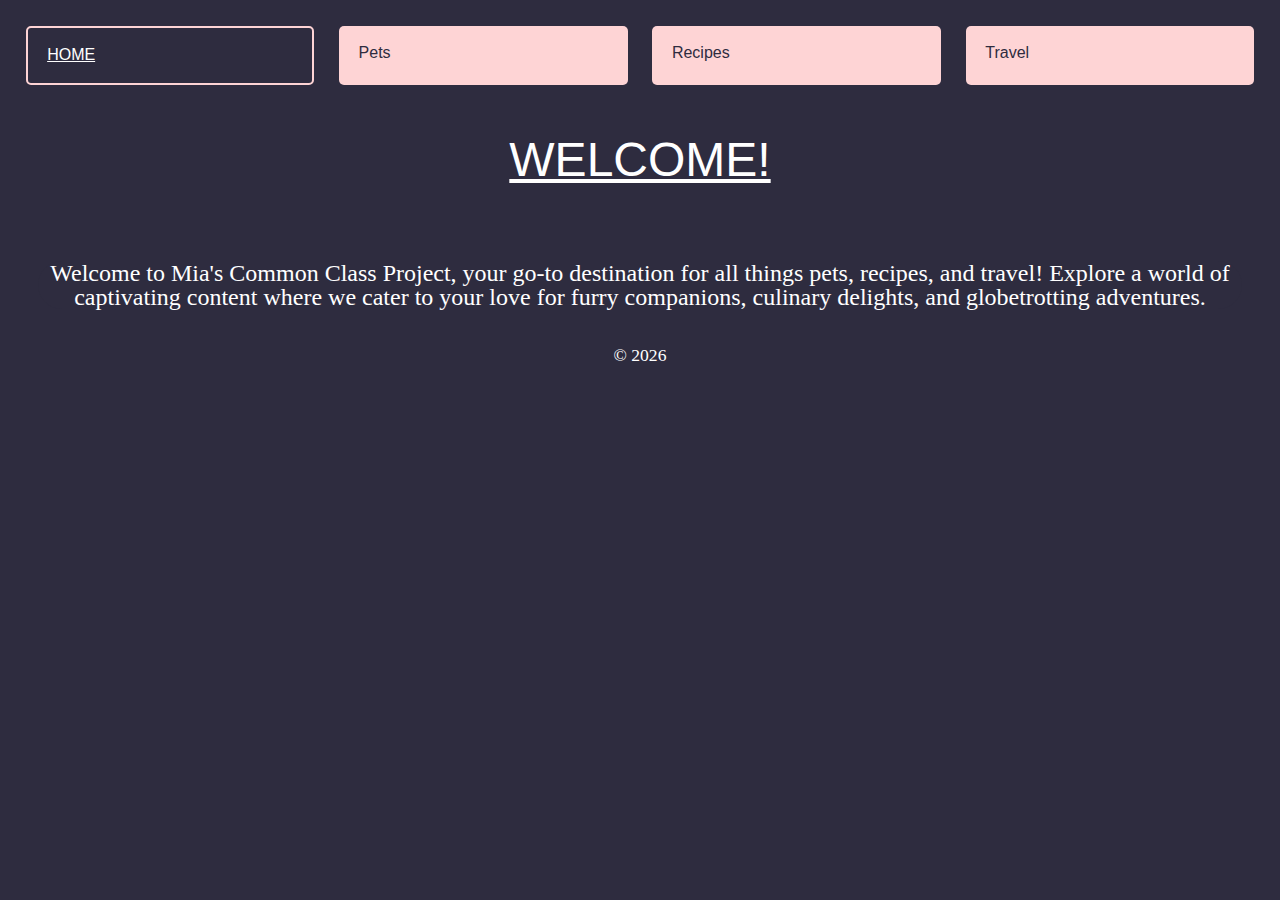
<file: index.html>
<!DOCTYPE html>
<html lang="en">

<head>
    <meta charset="UTF-8">
    <meta name="viewport" content="width=device-width, initial-scale=1.0">
    <title>Home</title>
    <link rel="stylesheet" type="text/css" href="css/html5reset.css">
    <link rel="stylesheet" type="text/css" href="css/style.css">
</head>

<body>
    <a href="#maincontent" class="skip-link">Skip to Main Content</a>
    <header>
        <nav class="nav-bar">
            <ul>
                <li class="active"><a href="index.html">Home</a></li>
                <li><a href="pets.html">Pets</a></li>
                <li><a href="recipes.html">Recipes</a></li>
                <li><a href="travel.html">Travel</a></li>
            </ul>
        </nav>
        <h1>Welcome!</h1>

    </header>
    <main id="maincontent">
        <div class="words">
            <p>Welcome to Mia's Common Class Project, your go-to destination for all things pets, recipes, and
                travel! Explore a world of captivating content where we cater to your love for furry companions,
                culinary delights, and globetrotting adventures. </p>

        </div>

    </main>
    <footer>
        <p id="year">© </p>

    </footer>
    <script>
        const yearSpan = document.getElementById('year');
        yearSpan.textContent += new Date().getFullYear();
    </script>



</body>

</html>
</file>
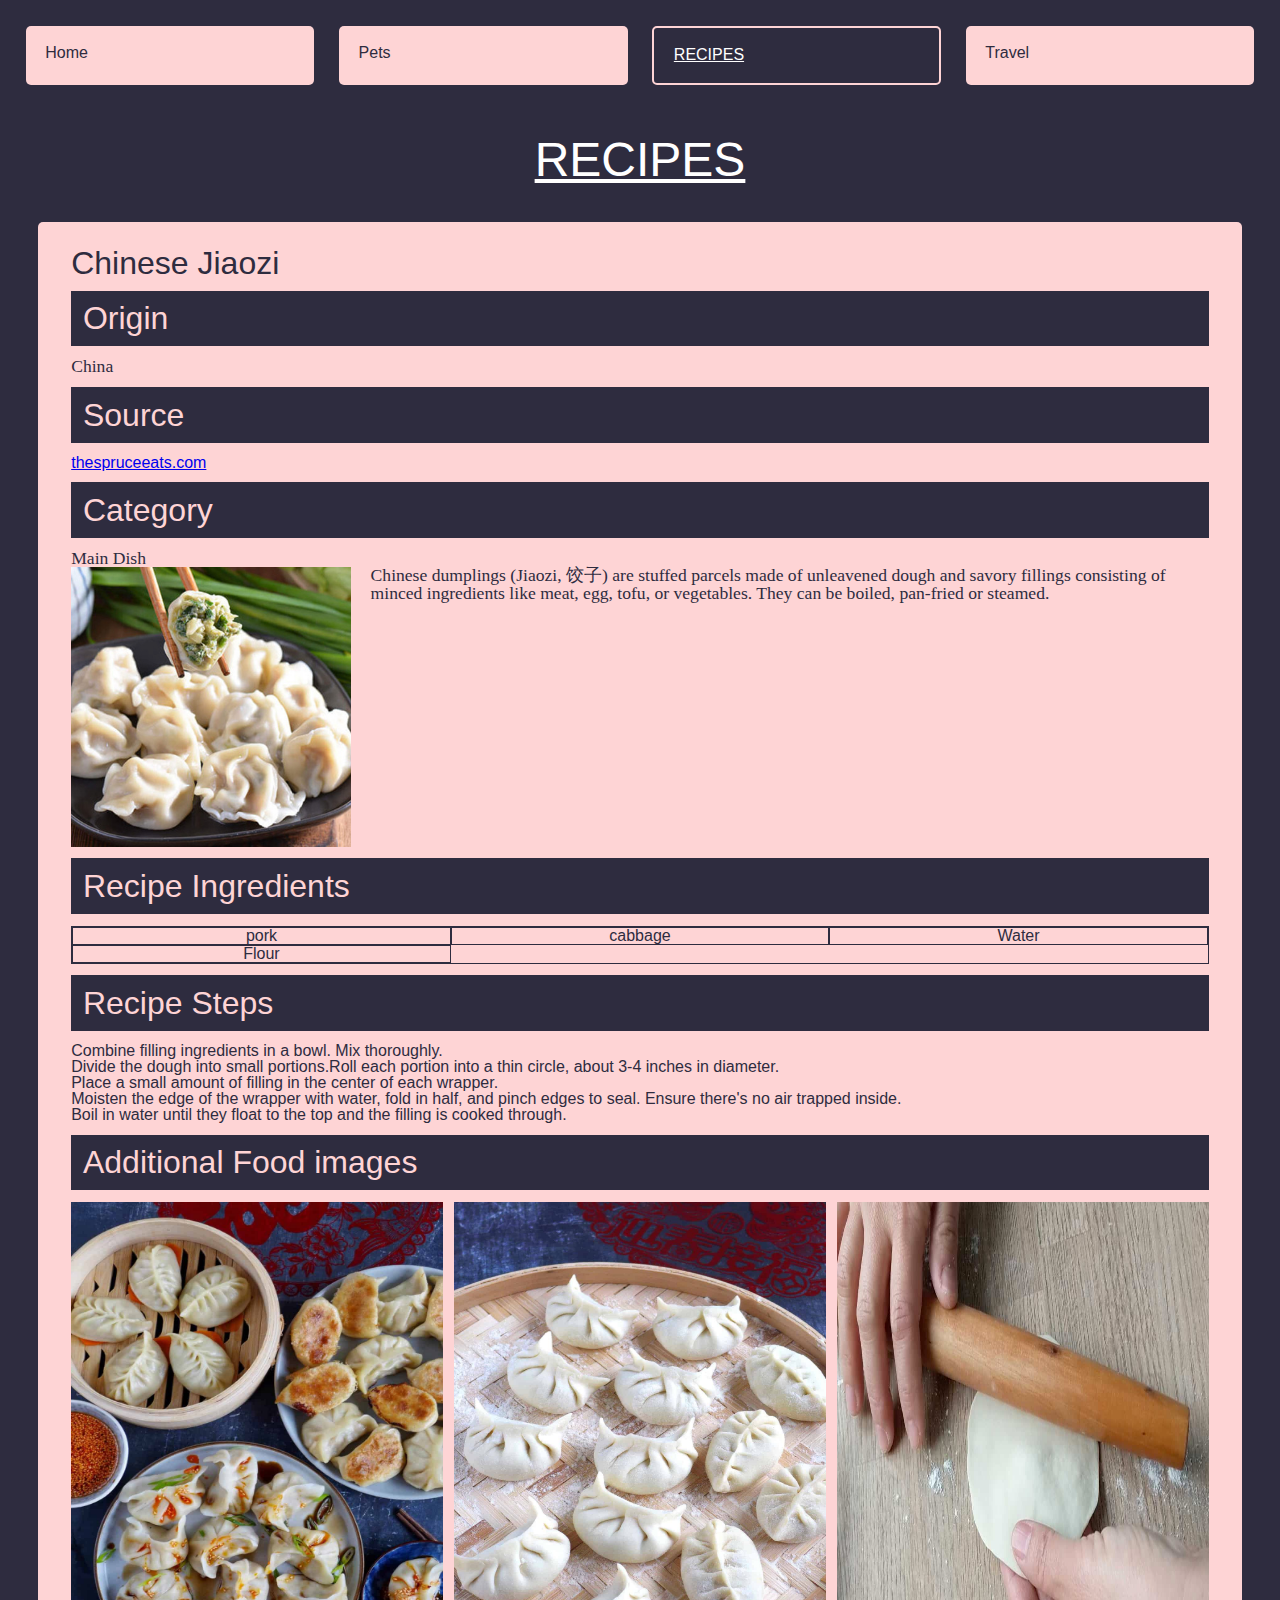
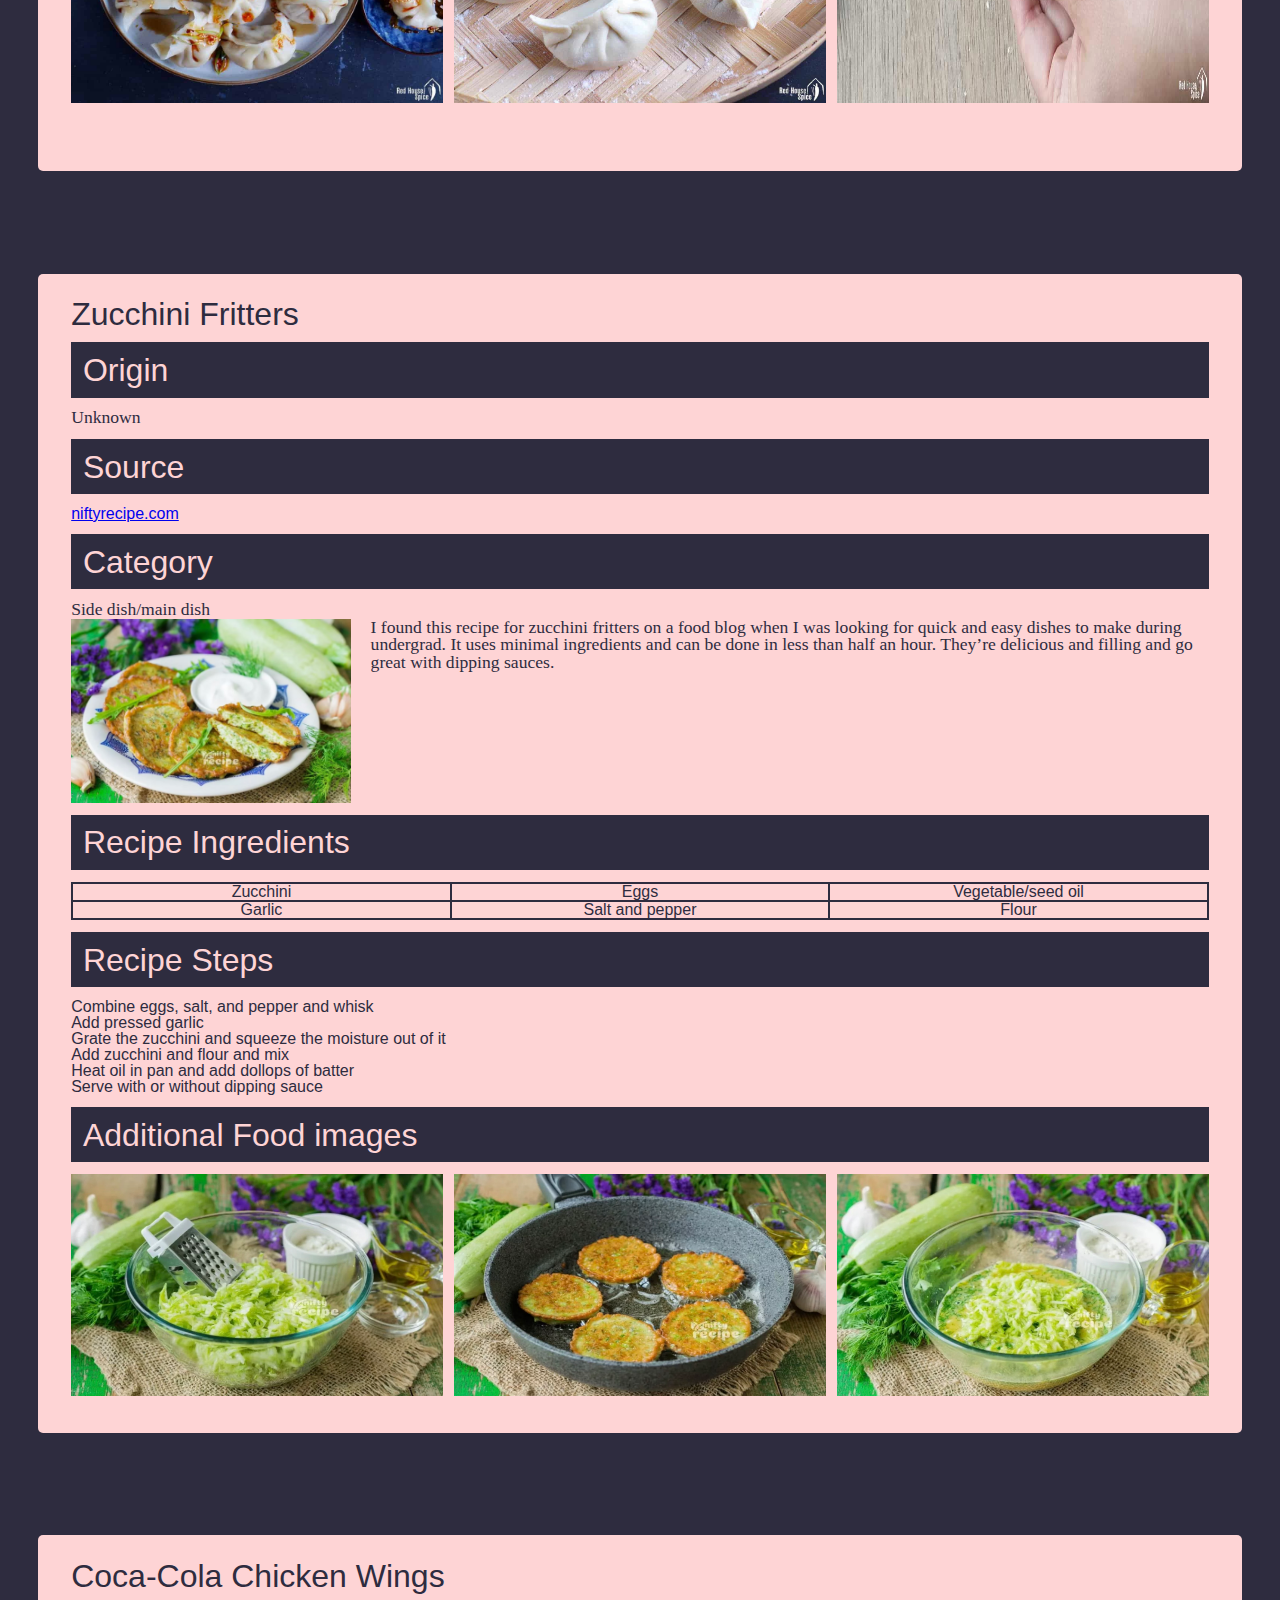
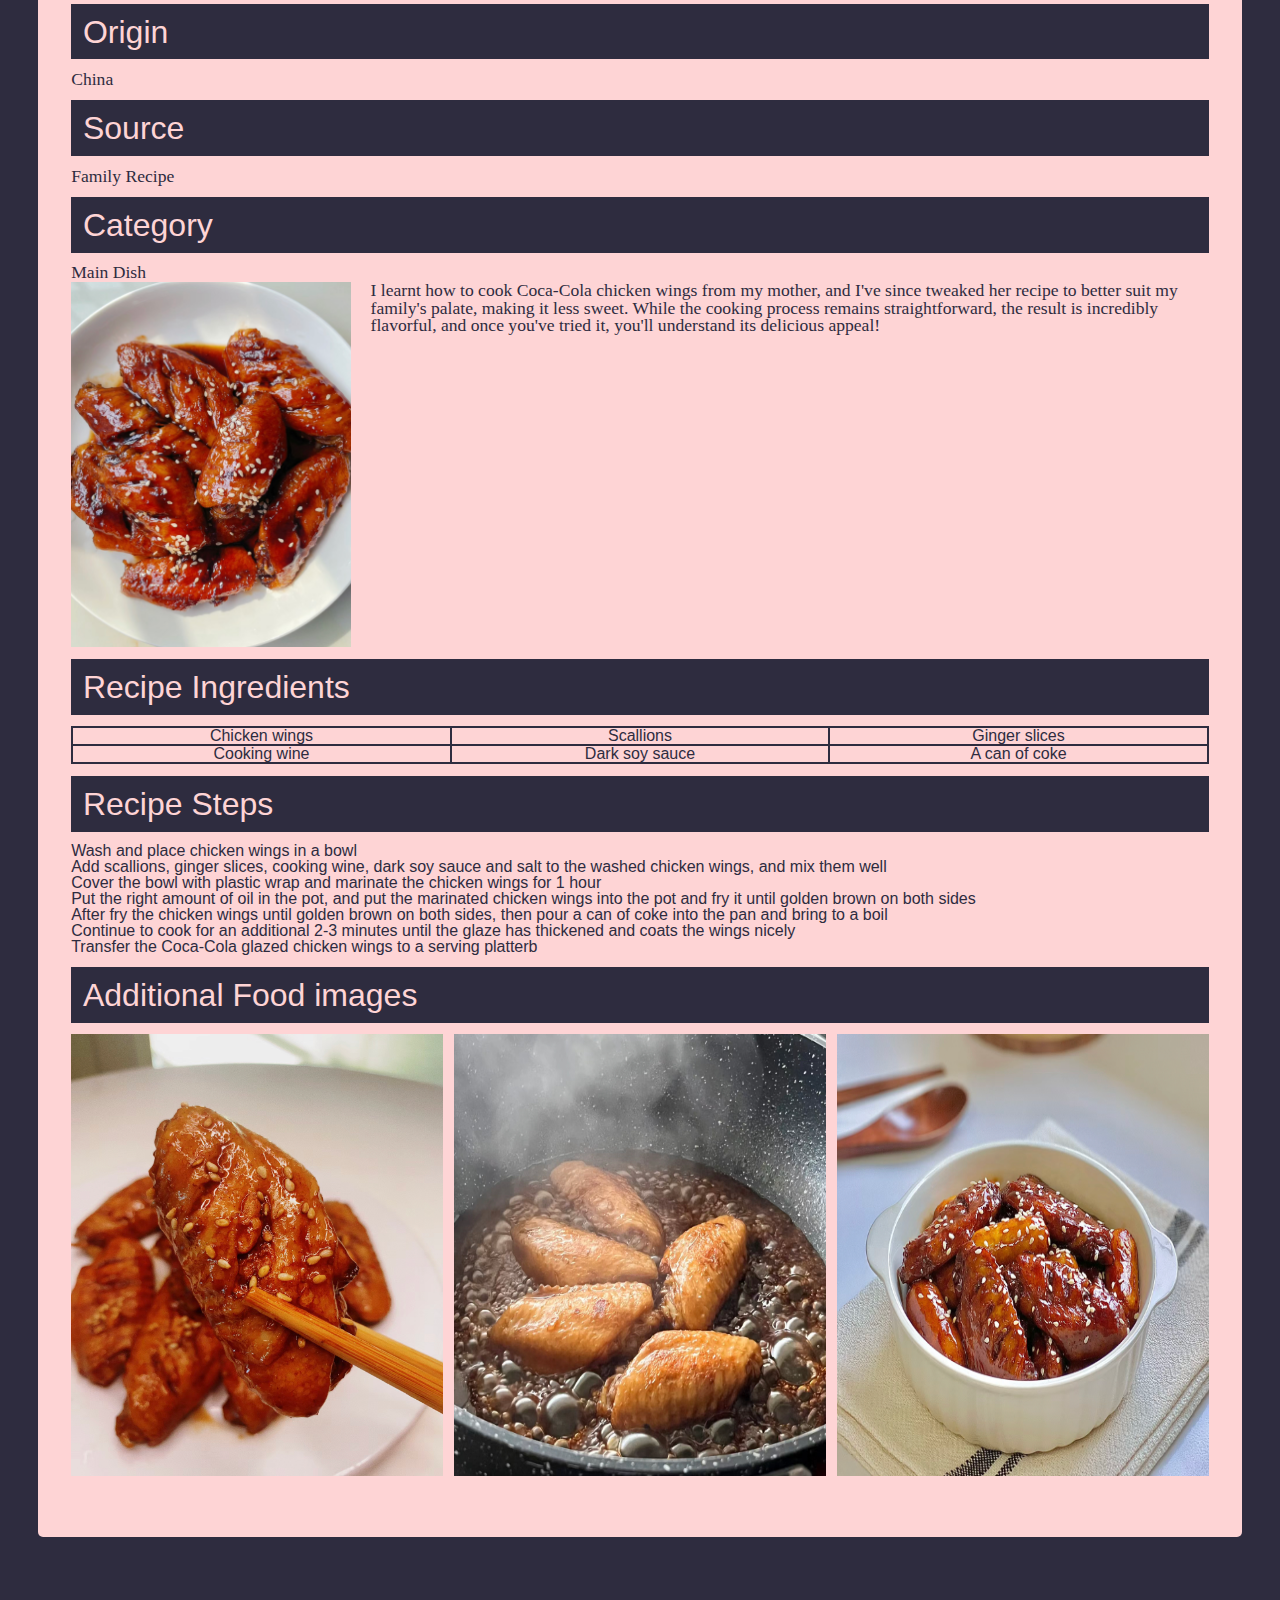
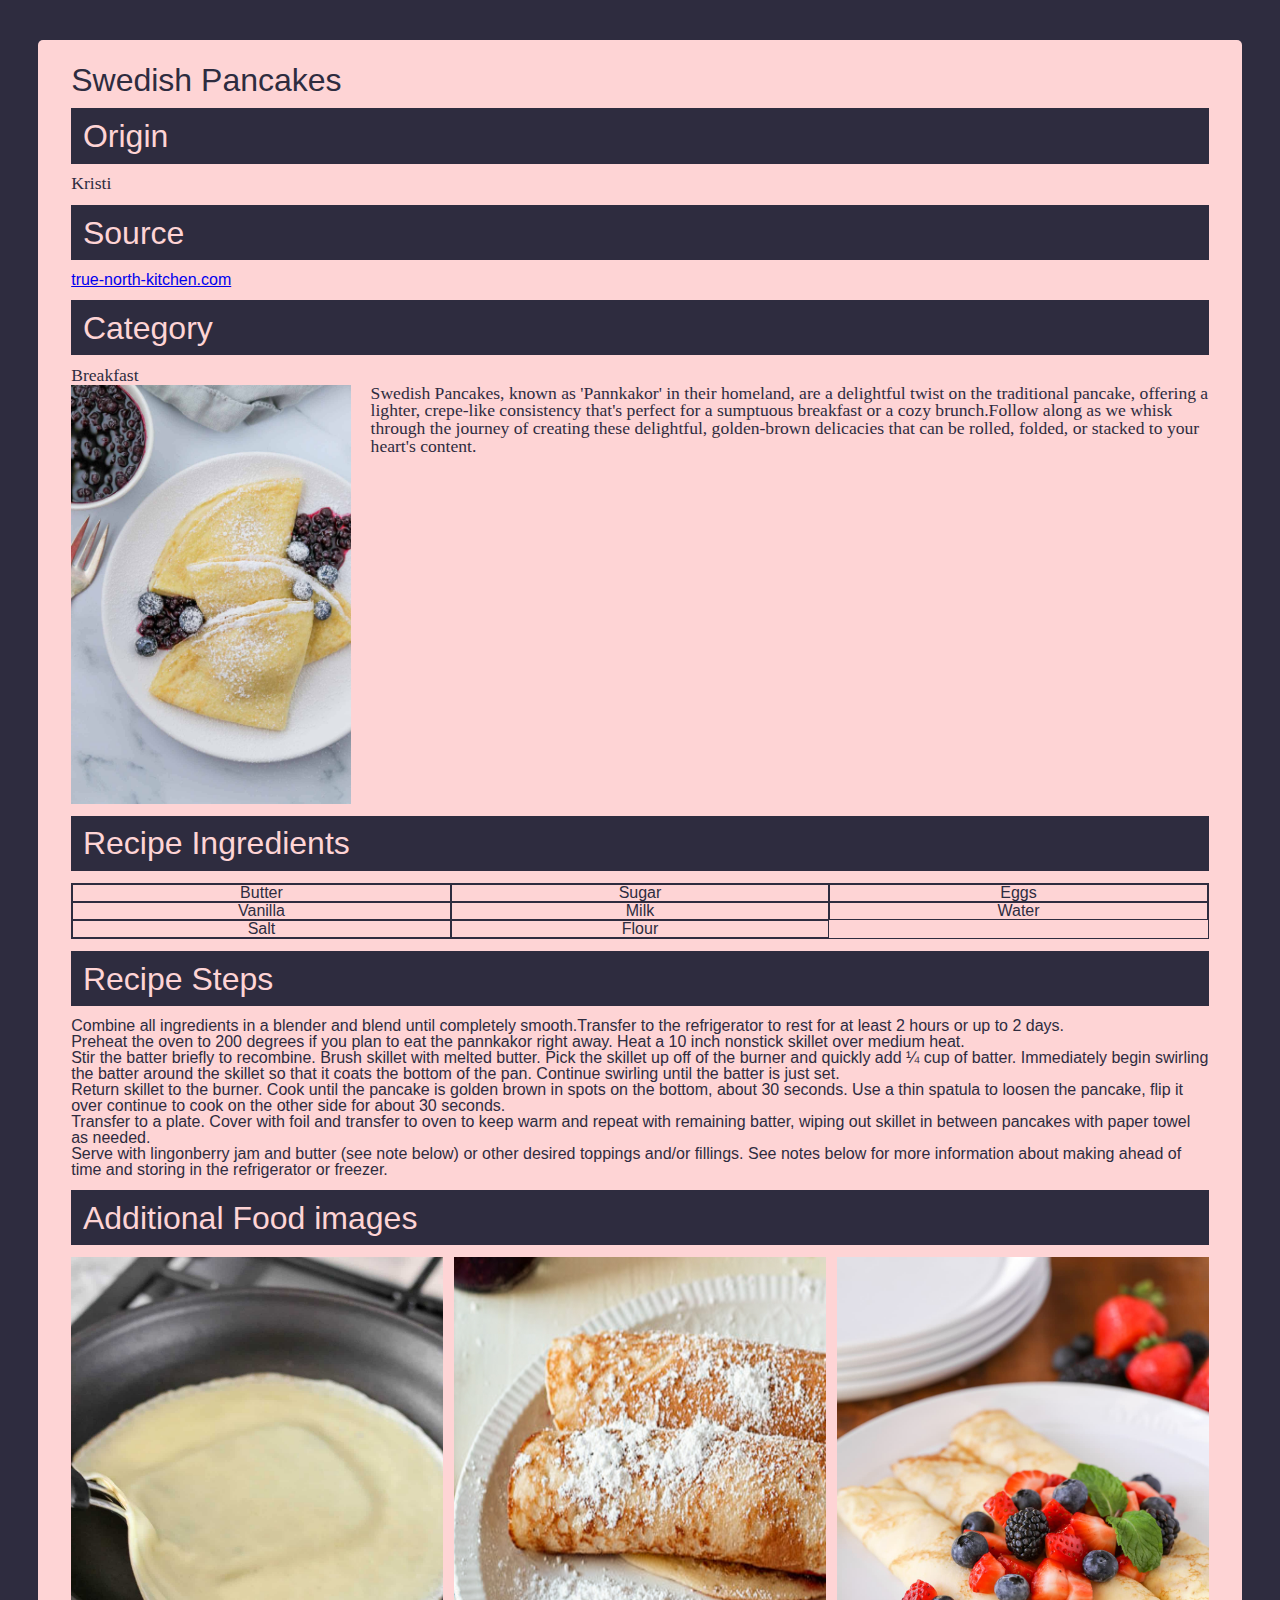
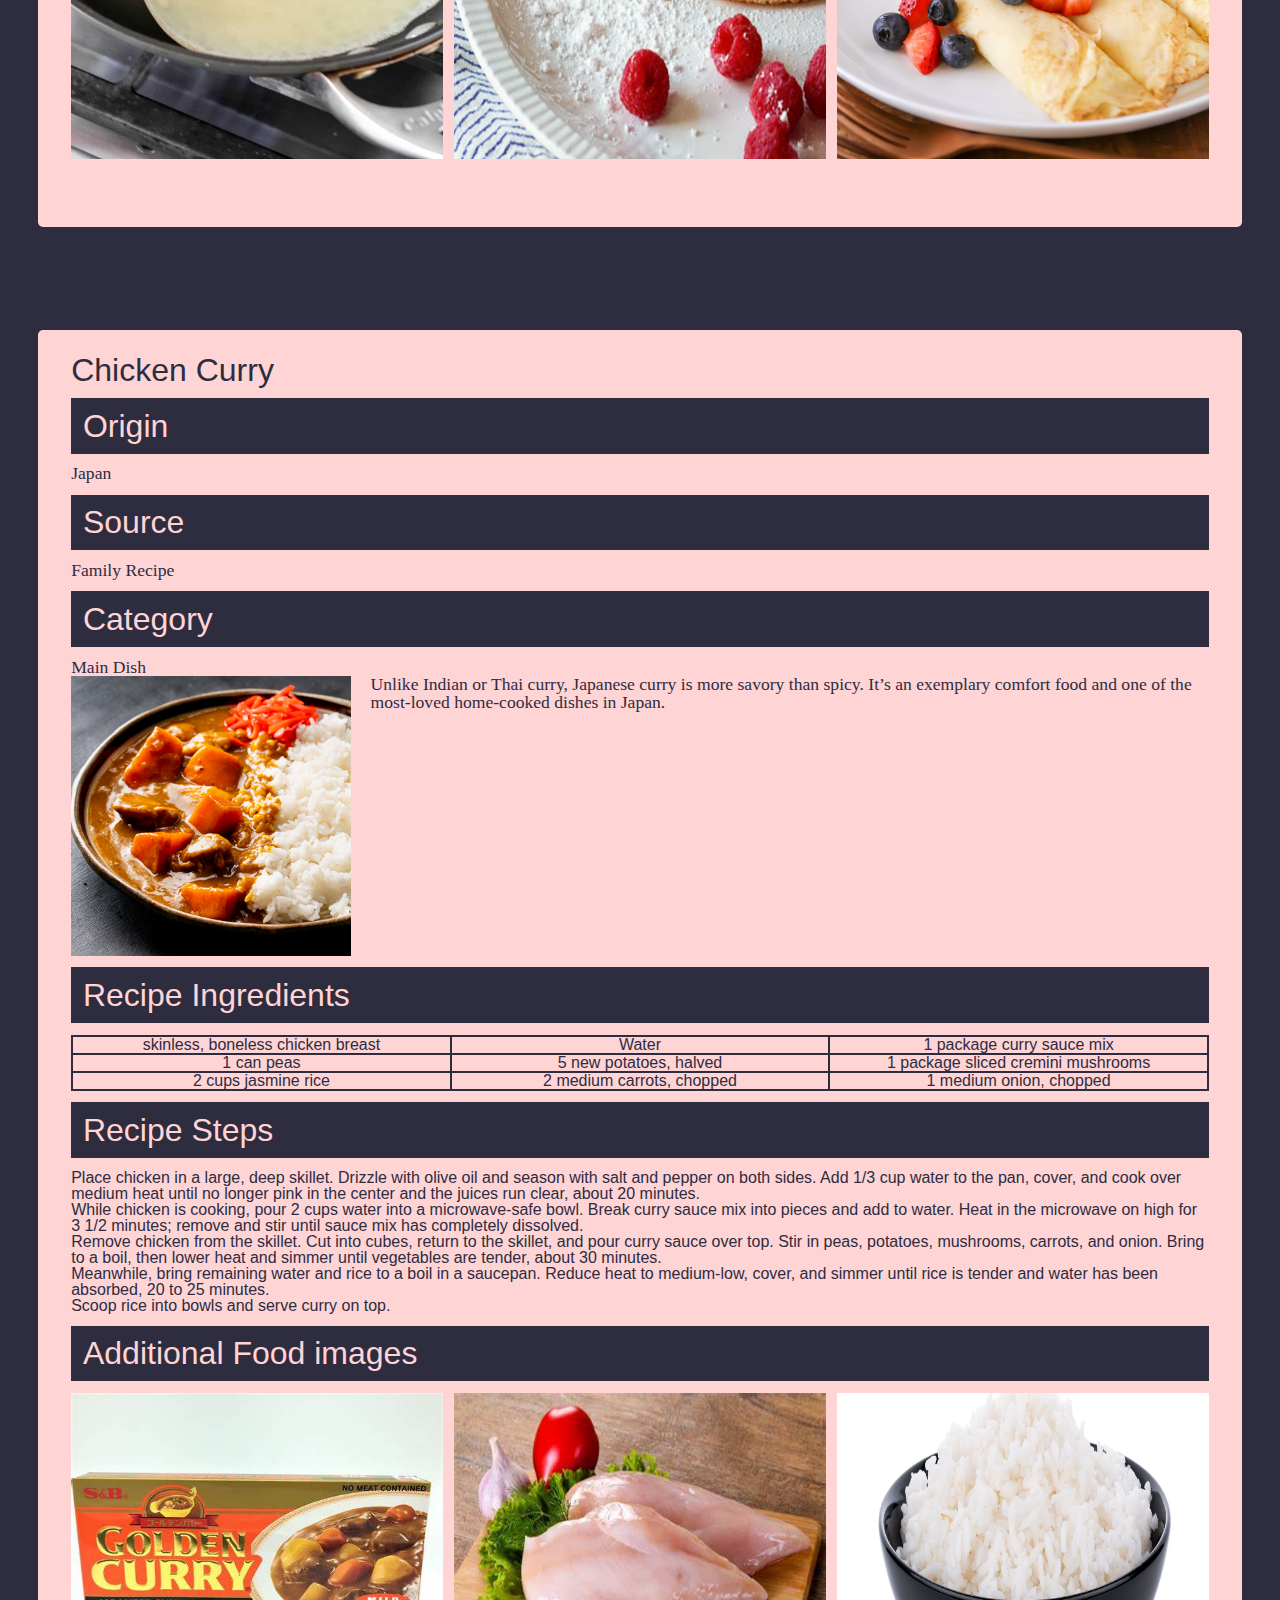
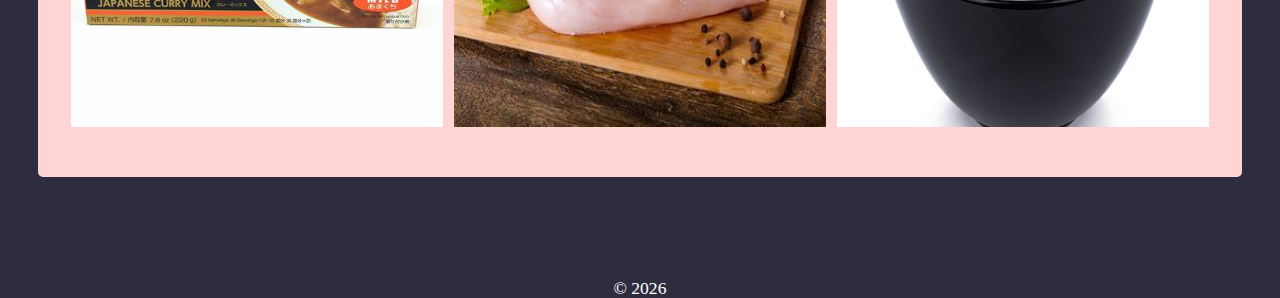
<file: recipes.html>
<!DOCTYPE html>
<html lang="en">

<head>
    <meta charset="UTF-8">
    <meta name="viewport" content="width=device-width, initial-scale=1.0">
    <title>Recipes</title>
    <link rel="stylesheet" type="text/css" href="css/html5reset.css">
    <link rel="stylesheet" type="text/css" href="css/style.css">
</head>

<body>
    <a href="#maincontent" class="skip-link">Skip to Main Content</a>
    <header>
        <nav class="nav-bar">
            <ul>
                <li><a href="index.html">Home</a></li>
                <li><a href="pets.html">Pets</a></li>
                <li class="active"><a href="recipes.html">Recipes</a></li>
                <li><a href="travel.html">Travel</a></li>
            </ul>
        </nav>
        <h1>Recipes</h1>
    </header>

    <main id="maincontent">
        <div class="petscategory">
            <h2>Chinese Jiaozi</h2>

            <h3>Origin</h3>
            <div class="recipecontainer">
                <p>China</p>
            </div>

            <h3>Source</h3>
            <div class="recipecontainer">
                <a href="https://www.thespruceeats.com/jiaozi-chinese-dumplings-694504">thespruceeats.com</a>
            </div>

            <h3>Category</h3>
            <div class="recipecontainer">
                <p>Main Dish</p>
            </div>
            <div class="container">
                <img src="recipes/jiaozi.jpeg" width="400" alt="A plate is filled with jiaozi" class="petsimg">

                <p>Chinese dumplings (Jiaozi, 饺子) are stuffed parcels made of unleavened dough and savory fillings
                    consisting of minced ingredients like meat, egg, tofu, or vegetables. They can be boiled, pan-fried
                    or
                    steamed.</p>
            </div>

            <h3>Recipe Ingredients</h3>
            <div class="grid-recipeingredients">
                <ul>
                    <li>pork</li>
                    <li>cabbage</li>
                    <li>Water</li>
                    <li>Flour</li>
                </ul>
            </div>

            <h3>Recipe Steps</h3>
            <div class="recipecontainer">

                <ul>
                    <li>Combine filling ingredients in a bowl. Mix thoroughly.</li>
                    <li>Divide the dough into small portions.Roll each portion into a thin circle, about 3-4 inches in
                        diameter.</li>
                    <li>Place a small amount of filling in the center of each wrapper.</li>
                    <li>Moisten the edge of the wrapper with water, fold in half, and pinch edges to seal. Ensure
                        there's no
                        air trapped inside.</li>
                    <li>Boil in water until they float to the top and the filling is cooked through.</li>
                </ul>
            </div>


            <h3>Additional Food images</h3>
            <div class="grid-recipephoto">
                <img src="recipes/jiaozi2.jpeg" width="200" alt="Three dishes of Jiaozi.">
                <img src="recipes/jiaozi3.jpeg" width="200" alt="Steamed jiaozi">
                <img src="recipes/jiaozi4.jpeg" width="200" alt="Making jiaozi">
            </div>

        </div>
        <div class="petscategory">
            <h2>Zucchini Fritters</h2>


            <h3>Origin</h3>
            <div class="recipecontainer">

                <p>Unknown</p>
            </div>

            <h3>Source</h3>
            <div class="recipecontainer">
                <a href="https://www.niftyrecipe.com">niftyrecipe.com</a>
            </div>

            <h3>Category</h3>
            <div class="recipecontainer">
                <p>Side dish/main dish</p>
            </div>
            <div class="container">
                <img src="recipes/Zucchini_fritters_1.jpeg" width="400" alt="A plate is filled with Zucchini Fritters."
                    class="petsimg">
                <p>I found this recipe for zucchini fritters on a food blog when I was looking for quick and easy dishes
                    to
                    make during undergrad. It uses minimal ingredients and can be done in less than half an hour.
                    They’re
                    delicious and filling and go great with dipping sauces.</p>
            </div>

            <h3>Recipe Ingredients</h3>
            <div class="grid-recipeingredients">
                <ul>
                    <li>Zucchini</li>
                    <li>Eggs</li>
                    <li>Vegetable/seed oil</li>
                    <li>Garlic</li>
                    <li>Salt and pepper</li>
                    <li>Flour</li>
                </ul>
            </div>

            <h3>Recipe Steps</h3>
            <div class="recipecontainer">
                <ul>
                    <li>Combine eggs, salt, and pepper and whisk</li>
                    <li>Add pressed garlic</li>
                    <li>Grate the zucchini and squeeze the moisture out of it</li>
                    <li>Add zucchini and flour and mix</li>
                    <li>Heat oil in pan and add dollops of batter</li>
                    <li>Serve with or without dipping sauce</li>
                </ul>
            </div>

            <h3>Additional Food images</h3>
            <div class="grid-recipephoto">
                <img src="recipes/Zucchini_fritters_2.jpeg" width="200" alt="Grated zucchini.">
                <img src="recipes/Zucchini_fritters_3.jpeg" width="200"
                    alt="Ingredients for zucchini fritters combined.">
                <img src="recipes/Zucchini_fritters_4.jpg" width="200" alt="Zucchini fritters in the pan cooking.">
            </div>
        </div>
        <div class="petscategory">
            <h2>Coca-Cola Chicken Wings</h2>

            <h3>Origin</h3>
            <div class="recipecontainer">
                <p>China</p>
            </div>

            <h3>Source</h3>
            <div class="recipecontainer">
                <p>Family Recipe</p>
            </div>
            <h3>Category</h3>
            <div class="recipecontainer">
                <p>Main Dish</p>
            </div>
            <div class="container">
                <img src="recipes/coca_cola_chicken_wings.jpg" width="400"
                    alt="A plate is filled with coca-cola chicken wings." class="petsimg">
                <p>I learnt how to cook Coca-Cola chicken wings from my mother, and I've since tweaked her recipe to
                    better
                    suit my family's palate, making it less sweet. While the cooking process remains straightforward,
                    the
                    result is incredibly flavorful, and once you've tried it, you'll understand its delicious appeal!
                </p>
            </div>

            <h3>Recipe Ingredients</h3>
            <div class="grid-recipeingredients">
                <ul>
                    <li>Chicken wings</li>
                    <li>Scallions</li>
                    <li>Ginger slices</li>
                    <li>Cooking wine</li>
                    <li>Dark soy sauce</li>
                    <li>A can of coke</li>
                </ul>
            </div>

            <h3>Recipe Steps</h3>
            <div class="recipecontainer">
                <ul>
                    <li>Wash and place chicken wings in a bowl</li>
                    <li>Add scallions, ginger slices, cooking wine, dark soy sauce and salt to the washed chicken wings,
                        and
                        mix them well</li>
                    <li>Cover the bowl with plastic wrap and marinate the chicken wings for 1 hour</li>
                    <li>Put the right amount of oil in the pot, and put the marinated chicken wings into the pot and fry
                        it
                        until golden brown on both sides</li>
                    <li>After fry the chicken wings until golden brown on both sides, then pour a can of coke into the
                        pan
                        and bring to a boil</li>
                    <li>Continue to cook for an additional 2-3 minutes until the glaze has thickened and coats the wings
                        nicely</li>
                    <li>Transfer the Coca-Cola glazed chicken wings to a serving platterb</li>
                </ul>
            </div>

            <h3>Additional Food images</h3>
            <div class="grid-recipephoto">
                <img src="recipes/chicken_wings_chopsticks.jpg" width="200"
                    alt="A chicken wing picked up by chopsticks.">
                <img src="recipes/boils_in_coke.jpg" width="200" alt="Chicken wings boiled in coke.">
                <img src="recipes/chicken-wings_and_rice_cake.jpg" width="200"
                    alt="Coca-cola chicken wings served with rice cake.">
            </div>
        </div>
        <div class="petscategory">
            <h2>Swedish Pancakes</h2>

            <h3>Origin</h3>
            <div class="recipecontainer">
                <p>Kristi</p>
            </div>

            <h3>Source</h3>
            <div class="recipecontainer">
                <a href="https://www.true-north-kitchen.com">true-north-kitchen.com</a>
            </div>

            <h3>Category</h3>
            <div class="recipecontainer">
                <p>Breakfast</p>
            </div>
            <div class="container">
                <img src="recipes/swedish-pancakes-platted.jpeg" width="400"
                    alt="A plate is filled with swedish pancakes pan" class="petsimg">

                <p>Swedish Pancakes, known as 'Pannkakor' in their homeland, are a delightful twist on the traditional
                    pancake, offering a lighter, crepe-like consistency that's perfect for a sumptuous breakfast or a
                    cozy
                    brunch.Follow along as we whisk through the journey of creating these delightful, golden-brown
                    delicacies that can be rolled, folded, or stacked to your heart's content.</p>
            </div>

            <h3>Recipe Ingredients</h3>
            <div class="grid-recipeingredients">
                <ul>
                    <li>Butter</li>
                    <li>Sugar</li>
                    <li>Eggs</li>
                    <li>Vanilla</li>
                    <li>Milk</li>
                    <li>Water</li>
                    <li>Salt</li>
                    <li>Flour</li>
                </ul>
            </div>
            <h3>Recipe Steps</h3>
            <div class="recipecontainer">
                <ul>
                    <li>Combine all ingredients in a blender and blend until completely smooth.Transfer to the
                        refrigerator
                        to rest for at least 2 hours or up to 2 days.</li>
                    <li>Preheat the oven to 200 degrees if you plan to eat the pannkakor right away. Heat a 10 inch
                        nonstick
                        skillet over medium heat.</li>
                    <li>Stir the batter briefly to recombine. Brush skillet with melted butter. Pick the skillet up off
                        of
                        the burner and quickly add ¼ cup of batter. Immediately begin swirling
                        the batter around the skillet so that it coats the bottom of the pan. Continue swirling until
                        the
                        batter is just set.</li>
                    <li>Return skillet to the burner. Cook until the pancake is golden brown in spots on the bottom,
                        about
                        30 seconds. Use a thin spatula to loosen the pancake, flip it over continue to
                        cook on the other side for about 30 seconds.</li>
                    <li>Transfer to a plate. Cover with foil and transfer to oven to keep warm and repeat with remaining
                        batter, wiping out skillet in between pancakes with
                        paper towel as needed.
                    </li>
                    <li>Serve with lingonberry jam and butter (see note below) or other desired toppings and/or
                        fillings.
                        See notes below for more information about making ahead of time and storing in the refrigerator
                        or
                        freezer.</li>
                </ul>
            </div>


            <h3>Additional Food images</h3>
            <div class="grid-recipephoto">
                <img src="recipes/swedish-pancakes-pan.jpeg" width="200" alt="Swedish pancakes are cooked.">
                <img src="recipes/swedish-pancakes.jpg" width="200" alt="Swedish pancakes are plated.">
                <img src="recipes/swedish-pancakes3-resize-6.jpg" width="200"
                    alt="Swedish pancakes are plated with fruits.">
            </div>

        </div>
        <div class="petscategory">
            <h2>Chicken Curry</h2>

            <h3>Origin</h3>
            <div class="recipecontainer">
                <p>Japan</p>
            </div>

            <h3>Source</h3>
            <div class="recipecontainer">
                <p>Family Recipe</p>
            </div>

            <h3>Category</h3>
            <div class="recipecontainer">
                <p>Main Dish</p>
            </div>
            <div class="container">
                <img src="recipes/Japanese_Chicken_Curry.jpg" width="400"
                    alt="A plate is filled with Japanese Chicken Curry" class="petsimg">

                <p>Unlike Indian or Thai curry, Japanese curry is more savory than spicy. It’s an exemplary comfort food
                    and
                    one of the most-loved home-cooked dishes in Japan.</p>
            </div>

            <h3>Recipe Ingredients</h3>
            <div class="grid-recipeingredients">
                <ul>
                    <li>skinless, boneless chicken breast</li>
                    <li>Water</li>
                    <li>1 package curry sauce mix</li>
                    <li>1 can peas</li>
                    <li>5 new potatoes, halved</li>
                    <li>1 package sliced cremini mushrooms</li>
                    <li>2 cups jasmine rice</li>
                    <li>2 medium carrots, chopped</li>
                    <li>1 medium onion, chopped</li>
                </ul>
            </div>

            <h3>Recipe Steps</h3>
            <div class="recipecontainer">
                <ul>
                    <li>Place chicken in a large, deep skillet. Drizzle with olive oil and season with salt and pepper
                        on
                        both sides. Add 1/3 cup water to the pan, cover, and cook over medium heat until no longer pink
                        in
                        the center and the juices run clear, about 20 minutes.</li>
                    <li>While chicken is cooking, pour 2 cups water into a microwave-safe bowl. Break curry sauce mix
                        into
                        pieces and add to water. Heat in the microwave on high for 3 1/2 minutes; remove and stir until
                        sauce mix has completely dissolved.</li>
                    <li>Remove chicken from the skillet. Cut into cubes, return to the skillet, and pour curry sauce
                        over
                        top. Stir in peas, potatoes, mushrooms, carrots, and onion. Bring to a boil, then lower heat and
                        simmer until vegetables are tender, about 30 minutes.</li>
                    <li>Meanwhile, bring remaining water and rice to a boil in a saucepan. Reduce heat to medium-low,
                        cover,
                        and simmer until rice is tender and water has been absorbed, 20 to 25 minutes.</li>
                    <li>Scoop rice into bowls and serve curry on top.</li>
                </ul>
            </div>


            <h3>Additional Food images</h3>
            <div class="grid-recipephoto">
                <img src="recipes/curry_sauce.jpeg" width="200" alt="curry sauce">
                <img src="recipes/raw_chicken_breast.jpeg" width="200" alt="raw chicken breast">
                <img src="recipes/rice.jpeg" width="200" alt="Rice">
            </div>
        </div>

    </main>
    <footer>
        <p id="year">© </p>

    </footer>
    <script>
        const yearSpan = document.getElementById('year');
        yearSpan.textContent += new Date().getFullYear();
    </script>
</body>

</html>
</file>
<file: css/style.css>
:root {
    --first-theme-color: rgb(46, 44, 63);
    --second-theme-color: rgb(254, 212, 213);
}


body {
    font-family: Helvetica, sans-serif, serif;
    margin: 0;
    color: var(--first-theme-color);
    background-color: var(--first-theme-color);
}

.nav-bar ul {
    display: grid;
    grid-template-columns: repeat(4, 1fr);
    gap: 1%;
    padding: 3%;
    list-style-type: none;
    background-color: var(--first-theme-color);
    margin: 0;
    margin-left: 1%;
    margin-right: 1%;
    overflow: hidden;
    margin-top: 2%;
}

.nav-bar li {
    background-color: var(--second-theme-color);
    text-align: center;
    border-radius: 20px;
    color: var(--first-theme-color);
    transition: background-color 0.3s;
    font-size: 100%;
    padding: 12%;

}

.nav-bar li.active {
    background-color: var(--first-theme-color);
    color: white;
    text-transform: uppercase;
    border: 2px solid var(--second-theme-color);
    text-decoration: underline;
}

.nav-bar a {
    box-sizing: border-box;
    display: block;
    padding: 2% 2%;
    text-decoration: none;
    color: inherit;
    transition: background-color 0.3s;
}

.nav-bar li:not(.active) a:hover {
    background-color: var(--first-theme-color);
    color: white;
    text-transform: uppercase;
    text-decoration: underline;
}

.nav-bar a:hover {
    background-color: var(--first-theme-color);
    color: white;
    text-transform: uppercase;
    text-decoration: underline;
}

.skip-link {
    position: absolute;
    top: -40%;
    left: 0;
    background: var(--first-theme-color);
    color: rgb(177, 159, 204);
    padding: 5%;
    z-index: 100;
    transition: top 0.3s;
}

.skip-link:focus {
    top: 5%;
}

h1 {
    font-family: 'Lucida Sans', sans-serif;
    font-size: 250%;
    text-align: center;
    padding: 3%;
    text-transform: uppercase;
    color: var(--second-theme-color);
}

h2 {
    font-size: 180%;
    text-align: center;
    margin-bottom: 3%;
}

h3 {
    font-size: 150%;
    text-align: center;
    padding: 2%;
    margin-top: 3%;
    margin-bottom: 3%;
    background-color: var(--first-theme-color);
    color: var(--second-theme-color);
}

h4 {
    font-size: 80%;
    font-family: Arial, Helvetica, sans-serif;
    margin-top: 1%;
}

p {
    font-family: 'Times New Roman', sans-serif;
    font-size: 110%;

}

footer {
    text-align: center;
}

footer p {
    color: white;
}

.petscategory {
    min-height: 125%;
    padding: 5%;
    border-radius: 40px;
    margin-top: 3%;
    margin-bottom: 3%;
    margin-left: 3%;
    margin-right: 3%;
    background-color: var(--second-theme-color);
}

.words {
    min-height: 125%;
    padding: 5%;
    border-radius: 40px;
    margin-top: 3%;
    margin-bottom: 3%;
    margin-left: 3%;
    margin-right: 3%;
    background-color: var(--second-theme-color);
}

.petscategory img {
    width: 100%;
    display: block;
    margin: 0 auto;
}

.grid-petsphoto {
    display: grid;
    grid-template-columns: repeat(4, 1fr);
    gap: 1%;
}

.grid-petsphoto img {
    width: 100%;
    display: block;
    margin: 0 auto;
    height: 90%;
    border: none;
}

.grid-petslikes {
    display: grid;
    grid-template-columns: repeat(3, 1fr);
    gap: 0;
    text-align: center;
}

.grid-recipeingredients ul {
    list-style-type: none;
    margin: 0;
    display: grid;
    grid-template-columns: repeat(3, 1fr);
    gap: 0;
    text-align: center;
    border: 1px solid var(--first-theme-color);
}

.grid-recipeingredients li {
    display: grid;
    gap: 0;
    text-align: center;
    border: 1px solid var(--first-theme-color);
    place-items: center;
}

.grid-recipephoto {
    display: grid;
    grid-template-columns: repeat(3, 1fr);
    gap: 1%;
}

.grid-recipephoto img {
    width: 100%;
    display: block;
    margin: 0 auto;
    height: 90%;
    border: none;
}

@media (prefers-reduced-motion: reduce) {
    img.gif {
        content: url('https://images.asiahighlights.com/allpicture/2018/09/2485d4a0f923417eb47aeaf3_cut_600x800_264.jpg');
    }

    .animated-element {
        animation: none !important;
        transition: none !important;
    }

    .animated-background {
        background-image: none !important;
    }
}

@media screen and (min-width: 800px) {


    .nav-bar ul {
        padding: 1%;
        gap: 1%;
        margin-top: 1%;
    }

    .nav-bar li {
        border-radius: 5px;
        padding: 5%;

    }

    .petscategory {
        margin-top: 0px;
        padding: 1%;
        border-radius: 5px;
        margin-bottom: 8%;
    }



    h1 {
        text-decoration: underline;
        color: white;
    }

    h2 {
        text-align: left;
        margin-bottom: 1%;
        margin-left: 20px;
        margin-top: 1%;
    }

    h3 {
        font-size: 120%;
        text-align: left;
        padding: 1%;
        margin-top: 1%;
        margin-bottom: 1%;
        margin-left: 20px;
        margin-right: 20px;
    }

    h4 {
        margin-bottom: 15px;
    }

    .container {
        display: grid;
        margin-left: 20px;
        margin-right: 20px;
        grid-template-columns: 1fr 1fr;
        gap: 20px;
    }

    .words {
        min-height: 100%;
        padding: 2%;
        border-radius: 30px;
        border: dashed 3px var(--second-theme-color);
        background-color: var(--first-theme-color);
    }

    .words p {
        color: white;
        text-align: center;
    }

    .grid-petsphoto {
        margin-left: 20px;
        margin-right: 20px;
        grid-template-columns: 1fr 1fr;
    }

    .grid-recipeingredients ul {
        margin-left: 20px;
        margin-right: 20px;
    }

    .grid-recipephoto {
        margin-left: 20px;
        margin-right: 20px;
        grid-template-columns: 1fr 1fr;
    }

    .recipecontainer {
        margin-left: 20px;
        margin-right: 20px;
    }

    .travelcontainer {
        display: grid;
        margin-left: 20px;
        margin-right: 20px;
        margin-bottom: 1%;
        grid-template-columns: 2fr 2fr;
        gap: 20px;
    }

    .item img {
        width: 100%;
        display: block;
        margin-bottom: 10px;
    }

    .item p {
        font-family: Arial, Helvetica, sans-serif;
        font-size: 90%;
        text-align: center;
        margin: 0;
    }

    @media screen and (min-width: 1024px) {
        h1 {
            font-size: 300%;
            color: white;
        }

        h2,
        h3 {
            font-size: 200%;
        }


        .nav-bar ul {
            gap: 2%;
        }

        .nav-bar li {
            display: flex;
            flex-direction: row;
            flex: 1;
            justify-content: space-between;
        }

        .words {
            padding: 0%;
            border: none;
        }

        .words p {
            color: white;
            text-align: center;
            font-size: 150%;
        }

        .container {
            grid-template-columns: 1fr 3fr;
        }

        .travelcontainer {
            grid-template-columns: 1fr 1fr 1fr 1fr;
        }

        .grid-petsphoto {
            margin-left: 20px;
            margin-right: 20px;
            grid-template-columns: 1fr 1fr 1fr 1fr;
        }

        .grid-recipephoto {
            margin-left: 20px;
            margin-right: 20px;
            grid-template-columns: 1fr 1fr 1fr;
        }



    }



}
</file>
